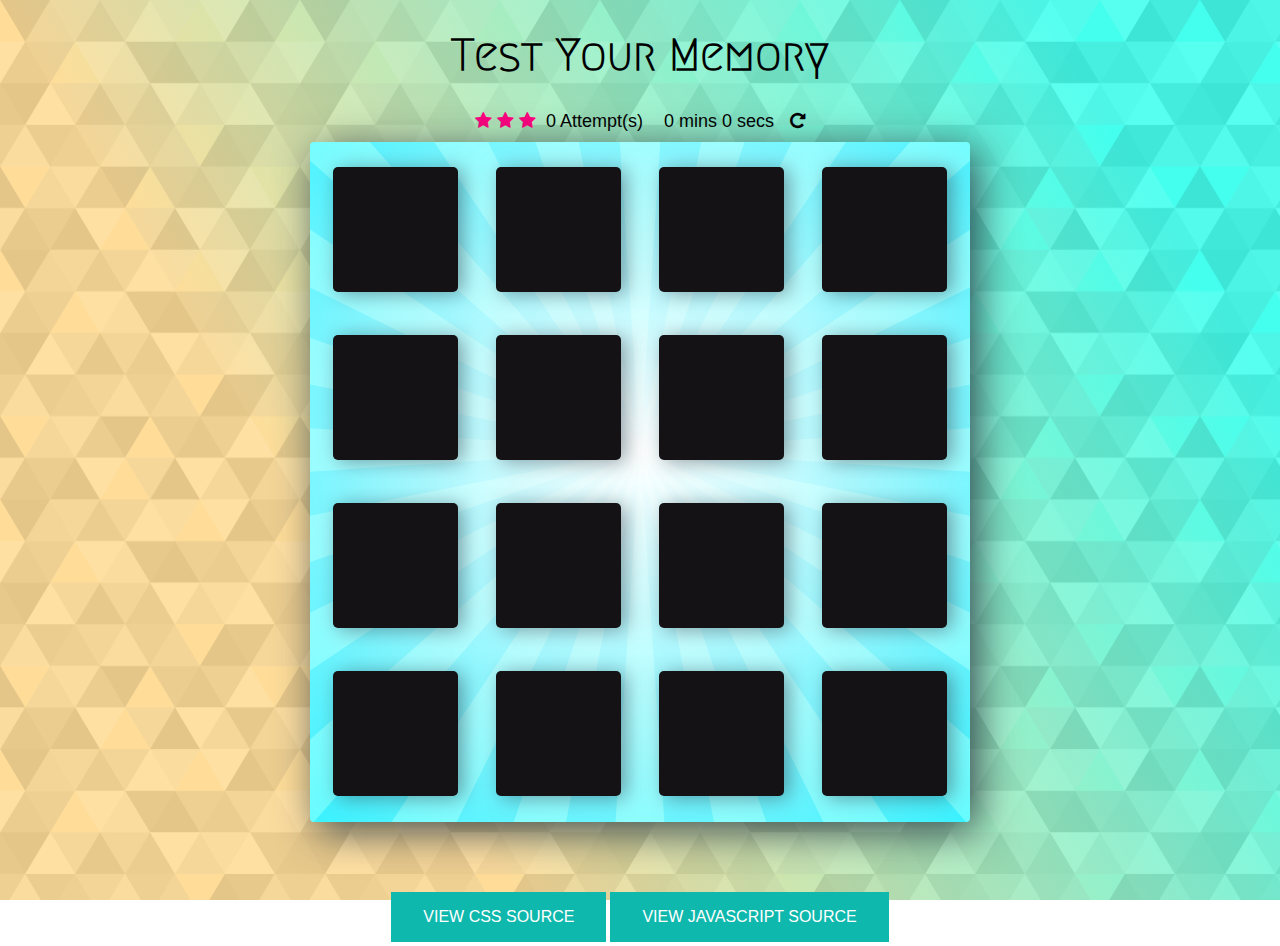
<file: index.html>
<!doctype html>
<html lang="en">
<head>
    <meta charset="utf-8">
    <title>Memory Test</title>
    <meta name="description" content="">
    <meta name="viewport" content="width=device-width, initial-scale=1">
    <link rel="stylesheet prefetch" href="https://maxcdn.bootstrapcdn.com/font-awesome/4.6.1/css/font-awesome.min.css">
    <link href="https://fonts.googleapis.com/css?family=Megrim" rel="stylesheet">
    <link rel="stylesheet" href="css/memory.css">
</head>
<body>

    <div class="container">
        <header>
            <h1>Test Your Memory</h1>
        </header>

        <section class="score-panel">
        	<ul class="stars">
        		<li><i class="fa fa-star"></i></li>
        		<li><i class="fa fa-star"></i></li>
        		<li><i class="fa fa-star"></i></li>
        	</ul>

        	<span class="attempts">0</span> Attempt(s)

            <div class="timer">
            </div>

            <div class="restart" onclick=startGame()>
        		<i class="fa fa-repeat"></i>
        	</div>
        </section>

        <ul class="deck" id="tile-deck">
            <li class="tile" type="diamond">
                <i class="fa fa-diamond"></i>
            </li>
            <li class="tile" type="plane">
                <i class="fa fa-paper-plane-o"></i>
            </li>
            <li class="tile" type="anchor">
                <i class="fa fa-anchor"></i>
            </li>
            <li class="tile" type="bolt" >
                <i class="fa fa-bolt"></i>
            </li>
            <li class="tile" type="cube">
                <i class="fa fa-cube"></i>
            </li>
            <li class="tile" type="anchor">
                <i class="fa fa-anchor"></i>
            </li>
            <li class="tile" type="leaf">
                <i class="fa fa-leaf"></i>
            </li>
            <li class="tile" type="bicycle">
                <i class="fa fa-bicycle"></i>
            </li>
            <li class="tile" type="diamond">
                <i class="fa fa-diamond"></i>
            </li>
            <li class="tile" type="bomb">
                <i class="fa fa-bomb"></i>
            </li>
            <li class="tile" type="leaf">
                <i class="fa fa-leaf"></i>
            </li>
            <li class="tile" type="bomb">
                <i class="fa fa-bomb"></i>
            </li>
            <li class="tile" type="bolt">
                <i class="fa fa-bolt"></i>
            </li>
            <li class="tile" type="bicycle">
                <i class="fa fa-bicycle"></i>
            </li>
            <li class="tile" type="plane">
                <i class="fa fa-paper-plane-o"></i>
            </li>
            <li class="tile" type="cube">
                <i class="fa fa-cube"></i>
            </li>
        </ul>

        <div id="youWin" class="overlay">
            <div class="popup">
                <h1>Congratulations</h1>
                <a class="close" href=# >X</a>
                <div class="content-1">
                    You've done it!
                </div>
                <div class="content-2">
                    <p>It only took <span id=finalAttempt> </span> attempts! </p>
                    <p>in <span id=totalTime> </span> </p>
                    <p>Rating:  <span id=starRating></span></p>
                </div>
                <button id="play-again"onclick="playAgain()">
                    Play again ?</a>
                </button>
            </div>
        </div>
    </div>

    <div class="wrapper">
        <button class="button button2"><a href="http://davem.design/memory_game/code/css.html">VIEW CSS SOURCE</a></button>
         <button class="button button2"><a href="http://davem.design/memory_game/code/js.html">VIEW JAVASCRIPT SOURCE</a></button>    
    </div>
<script src="js/memory.js"></script>
</body>
</html>
</file>
<file: css/memory.css>
html {
	box-sizing: border-box;
}

html, body {
	height: 100%;
	width: 100%;
	padding: 0;
	margin: 0;
}

body {
	background-image: url("data:image/svg+xml,%3Csvg xmlns='http://www.w3.org/2000/svg' width='100%25'%3E%3Cdefs%3E%3ClinearGradient id='a' gradientUnits='userSpaceOnUse' x1='0' x2='0' y1='0' y2='100%25' gradientTransform='rotate(240)'%3E%3Cstop offset='0' stop-color='%23FD9'/%3E%3Cstop offset='1' stop-color='%234FE'/%3E%3C/linearGradient%3E%3Cpattern patternUnits='userSpaceOnUse' id='b' width='300' height='249.7' x='0' y='0' viewBox='0 0 1080 900'%3E%3Cg fill-opacity='0.1'%3E%3Cpolygon fill='%23444' points='90%2C150 0%2C300 180%2C300'/%3E%3Cpolygon points='90%2C150 180%2C0 0%2C0'/%3E%3Cpolygon fill='%23AAA' points='270%2C150 360%2C0 180%2C0'/%3E%3Cpolygon fill='%23DDD' points='450%2C150 360%2C300 540%2C300'/%3E%3Cpolygon fill='%23999' points='450%2C150 540%2C0 360%2C0'/%3E%3Cpolygon points='630%2C150 540%2C300 720%2C300'/%3E%3Cpolygon fill='%23DDD' points='630%2C150 720%2C0 540%2C0'/%3E%3Cpolygon fill='%23444' points='810%2C150 720%2C300 900%2C300'/%3E%3Cpolygon fill='%23FFF' points='810%2C150 900%2C0 720%2C0'/%3E%3Cpolygon fill='%23DDD' points='990%2C150 900%2C300 1080%2C300'/%3E%3Cpolygon fill='%23444' points='990%2C150 1080%2C0 900%2C0'/%3E%3Cpolygon fill='%23DDD' points='90%2C450 0%2C600 180%2C600'/%3E%3Cpolygon points='90%2C450 180%2C300 0%2C300'/%3E%3Cpolygon fill='%23666' points='270%2C450 180%2C600 360%2C600'/%3E%3Cpolygon fill='%23AAA' points='270%2C450 360%2C300 180%2C300'/%3E%3Cpolygon fill='%23DDD' points='450%2C450 360%2C600 540%2C600'/%3E%3Cpolygon fill='%23999' points='450%2C450 540%2C300 360%2C300'/%3E%3Cpolygon fill='%23999' points='630%2C450 540%2C600 720%2C600'/%3E%3Cpolygon fill='%23FFF' points='630%2C450 720%2C300 540%2C300'/%3E%3Cpolygon points='810%2C450 720%2C600 900%2C600'/%3E%3Cpolygon fill='%23DDD' points='810%2C450 900%2C300 720%2C300'/%3E%3Cpolygon fill='%23AAA' points='990%2C450 900%2C600 1080%2C600'/%3E%3Cpolygon fill='%23444' points='990%2C450 1080%2C300 900%2C300'/%3E%3Cpolygon fill='%23222' points='90%2C750 0%2C900 180%2C900'/%3E%3Cpolygon points='270%2C750 180%2C900 360%2C900'/%3E%3Cpolygon fill='%23DDD' points='270%2C750 360%2C600 180%2C600'/%3E%3Cpolygon points='450%2C750 540%2C600 360%2C600'/%3E%3Cpolygon points='630%2C750 540%2C900 720%2C900'/%3E%3Cpolygon fill='%23444' points='630%2C750 720%2C600 540%2C600'/%3E%3Cpolygon fill='%23AAA' points='810%2C750 720%2C900 900%2C900'/%3E%3Cpolygon fill='%23666' points='810%2C750 900%2C600 720%2C600'/%3E%3Cpolygon fill='%23999' points='990%2C750 900%2C900 1080%2C900'/%3E%3Cpolygon fill='%23999' points='180%2C0 90%2C150 270%2C150'/%3E%3Cpolygon fill='%23444' points='360%2C0 270%2C150 450%2C150'/%3E%3Cpolygon fill='%23FFF' points='540%2C0 450%2C150 630%2C150'/%3E%3Cpolygon points='900%2C0 810%2C150 990%2C150'/%3E%3Cpolygon fill='%23222' points='0%2C300 -90%2C450 90%2C450'/%3E%3Cpolygon fill='%23FFF' points='0%2C300 90%2C150 -90%2C150'/%3E%3Cpolygon fill='%23FFF' points='180%2C300 90%2C450 270%2C450'/%3E%3Cpolygon fill='%23666' points='180%2C300 270%2C150 90%2C150'/%3E%3Cpolygon fill='%23222' points='360%2C300 270%2C450 450%2C450'/%3E%3Cpolygon fill='%23FFF' points='360%2C300 450%2C150 270%2C150'/%3E%3Cpolygon fill='%23444' points='540%2C300 450%2C450 630%2C450'/%3E%3Cpolygon fill='%23222' points='540%2C300 630%2C150 450%2C150'/%3E%3Cpolygon fill='%23AAA' points='720%2C300 630%2C450 810%2C450'/%3E%3Cpolygon fill='%23666' points='720%2C300 810%2C150 630%2C150'/%3E%3Cpolygon fill='%23FFF' points='900%2C300 810%2C450 990%2C450'/%3E%3Cpolygon fill='%23999' points='900%2C300 990%2C150 810%2C150'/%3E%3Cpolygon points='0%2C600 -90%2C750 90%2C750'/%3E%3Cpolygon fill='%23666' points='0%2C600 90%2C450 -90%2C450'/%3E%3Cpolygon fill='%23AAA' points='180%2C600 90%2C750 270%2C750'/%3E%3Cpolygon fill='%23444' points='180%2C600 270%2C450 90%2C450'/%3E%3Cpolygon fill='%23444' points='360%2C600 270%2C750 450%2C750'/%3E%3Cpolygon fill='%23999' points='360%2C600 450%2C450 270%2C450'/%3E%3Cpolygon fill='%23666' points='540%2C600 630%2C450 450%2C450'/%3E%3Cpolygon fill='%23222' points='720%2C600 630%2C750 810%2C750'/%3E%3Cpolygon fill='%23FFF' points='900%2C600 810%2C750 990%2C750'/%3E%3Cpolygon fill='%23222' points='900%2C600 990%2C450 810%2C450'/%3E%3Cpolygon fill='%23DDD' points='0%2C900 90%2C750 -90%2C750'/%3E%3Cpolygon fill='%23444' points='180%2C900 270%2C750 90%2C750'/%3E%3Cpolygon fill='%23FFF' points='360%2C900 450%2C750 270%2C750'/%3E%3Cpolygon fill='%23AAA' points='540%2C900 630%2C750 450%2C750'/%3E%3Cpolygon fill='%23FFF' points='720%2C900 810%2C750 630%2C750'/%3E%3Cpolygon fill='%23222' points='900%2C900 990%2C750 810%2C750'/%3E%3Cpolygon fill='%23222' points='1080%2C300 990%2C450 1170%2C450'/%3E%3Cpolygon fill='%23FFF' points='1080%2C300 1170%2C150 990%2C150'/%3E%3Cpolygon points='1080%2C600 990%2C750 1170%2C750'/%3E%3Cpolygon fill='%23666' points='1080%2C600 1170%2C450 990%2C450'/%3E%3Cpolygon fill='%23DDD' points='1080%2C900 1170%2C750 990%2C750'/%3E%3C/g%3E%3C/pattern%3E%3C/defs%3E%3Crect x='0' y='0' fill='url(%23a)' width='100%25' height='100%25'/%3E%3Crect x='0' y='0' fill='url(%23b)' width='100%25' height='100%25'/%3E%3C/svg%3E");
	background-attachment: fixed;
	background-size: cover;
	background-position: center;
	font-family: 'Arial', sans-serif;
}

h1 {
	font-family: 'Megrim', cursive;
}

*, *::before, *::after {
	box-sizing: inherit;
}

.container {
	justify-content: center;
	align-items: center;
	display: flex;
	flex-direction: column;
}

.wrapper {
	display: flex;
	align-items: center;
	justify-content: center;
  }

/* styles for the deck and tiles */
.deck {
	background-color: #ffffff;
	background-image: url("data:image/svg+xml,%3Csvg xmlns='http://www.w3.org/2000/svg' width='100%25' height='100%25' viewBox='0 0 800 800'%3E%3Cdefs%3E%3CradialGradient id='a' cx='400' cy='400' r='50%25' gradientUnits='userSpaceOnUse'%3E%3Cstop offset='0' stop-color='%23FFF'/%3E%3Cstop offset='1' stop-color='%230EF'/%3E%3C/radialGradient%3E%3CradialGradient id='b' cx='400' cy='400' r='70%25' gradientUnits='userSpaceOnUse'%3E%3Cstop offset='0' stop-color='%23FFF'/%3E%3Cstop offset='1' stop-color='%230FF'/%3E%3C/radialGradient%3E%3C/defs%3E%3Crect fill='url(%23a)' width='800' height='800'/%3E%3Cg fill-opacity='.8'%3E%3Cpath fill='url(%23b)' d='M998.7%2C439.2c1.7-26.5%2C1.7-52.7%2C0.1-78.5L401%2C399.9c0%2C0%2C0-0.1%2C0-0.1l587.6-116.9c-5.1-25.9-11.9-51.2-20.3-75.8L400.9%2C399.7c0%2C0%2C0-0.1%2C0-0.1l537.3-265c-11.6-23.5-24.8-46.2-39.3-67.9L400.8%2C399.5c0%2C0%2C0-0.1-0.1-0.1l450.4-395c-17.3-19.7-35.8-38.2-55.5-55.5l-395%2C450.4c0%2C0-0.1%2C0-0.1-0.1L733.4-99c-21.7-14.5-44.4-27.6-68-39.3l-265%2C537.4c0%2C0-0.1%2C0-0.1%2C0l192.6-567.4c-24.6-8.3-49.9-15.1-75.8-20.2L400.2%2C399c0%2C0-0.1%2C0-0.1%2C0l39.2-597.7c-26.5-1.7-52.7-1.7-78.5-0.1L399.9%2C399c0%2C0-0.1%2C0-0.1%2C0L282.9-188.6c-25.9%2C5.1-51.2%2C11.9-75.8%2C20.3l192.6%2C567.4c0%2C0-0.1%2C0-0.1%2C0l-265-537.3c-23.5%2C11.6-46.2%2C24.8-67.9%2C39.3l332.8%2C498.1c0%2C0-0.1%2C0-0.1%2C0.1L4.4-51.1C-15.3-33.9-33.8-15.3-51.1%2C4.4l450.4%2C395c0%2C0%2C0%2C0.1-0.1%2C0.1L-99%2C66.6c-14.5%2C21.7-27.6%2C44.4-39.3%2C68l537.4%2C265c0%2C0%2C0%2C0.1%2C0%2C0.1l-567.4-192.6c-8.3%2C24.6-15.1%2C49.9-20.2%2C75.8L399%2C399.8c0%2C0%2C0%2C0.1%2C0%2C0.1l-597.7-39.2c-1.7%2C26.5-1.7%2C52.7-0.1%2C78.5L399%2C400.1c0%2C0%2C0%2C0.1%2C0%2C0.1l-587.6%2C116.9c5.1%2C25.9%2C11.9%2C51.2%2C20.3%2C75.8l567.4-192.6c0%2C0%2C0%2C0.1%2C0%2C0.1l-537.3%2C265c11.6%2C23.5%2C24.8%2C46.2%2C39.3%2C67.9l498.1-332.8c0%2C0%2C0%2C0.1%2C0.1%2C0.1l-450.4%2C395c17.3%2C19.7%2C35.8%2C38.2%2C55.5%2C55.5l395-450.4c0%2C0%2C0.1%2C0%2C0.1%2C0.1L66.6%2C899c21.7%2C14.5%2C44.4%2C27.6%2C68%2C39.3l265-537.4c0%2C0%2C0.1%2C0%2C0.1%2C0L207.1%2C968.3c24.6%2C8.3%2C49.9%2C15.1%2C75.8%2C20.2L399.8%2C401c0%2C0%2C0.1%2C0%2C0.1%2C0l-39.2%2C597.7c26.5%2C1.7%2C52.7%2C1.7%2C78.5%2C0.1L400.1%2C401c0%2C0%2C0.1%2C0%2C0.1%2C0l116.9%2C587.6c25.9-5.1%2C51.2-11.9%2C75.8-20.3L400.3%2C400.9c0%2C0%2C0.1%2C0%2C0.1%2C0l265%2C537.3c23.5-11.6%2C46.2-24.8%2C67.9-39.3L400.5%2C400.8c0%2C0%2C0.1%2C0%2C0.1-0.1l395%2C450.4c19.7-17.3%2C38.2-35.8%2C55.5-55.5l-450.4-395c0%2C0%2C0-0.1%2C0.1-0.1L899%2C733.4c14.5-21.7%2C27.6-44.4%2C39.3-68l-537.4-265c0%2C0%2C0-0.1%2C0-0.1l567.4%2C192.6c8.3-24.6%2C15.1-49.9%2C20.2-75.8L401%2C400.2c0%2C0%2C0-0.1%2C0-0.1L998.7%2C439.2z'/%3E%3C/g%3E%3C/svg%3E");
	background-attachment: fixed;
	background-size: cover;
	background-position: center;
	width: 85%;
	padding: .25rem;
	border-radius: 4px;
	box-shadow: 8px 9px 40px 0 rgba(44, 60, 70, 0.9);
	display: flex;
	flex-wrap: wrap;
	justify-content: space-around;
	align-items: center;
	margin: 0 0 3em;
}

.deck .tile {
	height: 4rem;
	width: 4rem;
	margin: 0.2rem 0.2rem;
	background: #141214;;
	font-size: 0;
	color: #ffffff;
	border-radius: 5px;
	cursor: pointer;
	display: flex;
	justify-content: center;
	align-items: center;
	box-shadow: 5px 2px 20px 0 rgba(46, 61, 73, 0.5);
}

.deck .tile.open {
	transform: rotateY(0);
	background: #F2b3e4;
	cursor: default;
	animation-name: flipInY;
	-webkit-backface-visibility: visible !important;
	backface-visibility: visible !important;
	animation-duration: .75s;
}

.deck .tile.show {
	font-size: 46px;
}

.deck .tile.match {
	cursor: default;
	background: #11AA26;
	font-size: 46px;
	animation-name: rubberBand;
	-webkit-backface-visibility: visible !important;
	backface-visibility: visible !important;
	animation-duration: .75s;
}

.deck .tile.unmatched {
	animation-name: pulse;
	-webkit-backface-visibility: visible !important;
	backface-visibility: visible !important;
	animation-duration: .75s;
	background: #e2043b;
}

.deck .tile.disabled {
	pointer-events: none;
	opacity: 0.9;
}


/* styles for the score panel */
.score-panel {
	text-align: left;
	margin-bottom: 10px;
	font-size: 18px;
}

.score-panel .stars {
	margin: 0;
	padding: 0;
	display: inline-block;
	margin: 0 5px 0 0;
}

.score-panel .stars li {
	list-style: none;
	display: inline-block;
}

.score-panel .restart {
	float: right;
	cursor: pointer;
}

.fa-star {
	color: #FF0080;
}

.timer {
	display: inline-block;
	margin: 0 1rem;
}


/* styles for congratulations modal */
.overlay {
	position: fixed;
	top: 0;
	bottom: 0;
	left: 0;
	right: 0;
	background: rgba(0, 0, 0, 0.7);
	transition: opacity 500ms;
	visibility: hidden;
	opacity: 0;
}

.overlay:target {
	visibility: visible;
	opacity: 1;
}
  
.popup {
	margin: 70px auto;
	padding: 20px;
	background: #ffffff;
	border-radius: 5px;
	width: 85%;
	position: relative;
	text-align: center;
	transition: all 5s ease-in-out;
	font-family: 'Arial', sans-serif;
}
  
.popup .close {
	position: absolute;
	top: 20px;
	right: 30px;
	transition: all 200ms;
	font-size: 30px;
	font-weight: bold;
	text-decoration: none;
	color: #333;
}

.popup .close:hover {
	color: #E5F727;
}

.popup .content-1, .content-2 {
	max-height: 30%;
	overflow: auto;
	text-align: center;
}

.show {
	visibility: visible !important;
	opacity: 100 !important;
}

#starRating li {
	display: inline-block;
}

#play-again {
	background-color: #FF0080;
	padding: 0.7rem 1rem;
	font-size: 1.1rem;
	display: block;
	margin: 0 auto;
	width: 30%;
	font-family: 'Arial', sans-serif;
	color: #ffffff;
	border-radius: 5px;
}

.button {
    background-color: #4CAF50; /* Green */
    border: none;
    color: white;
    padding: 16px 32px;
    text-align: center;
    text-decoration: none;
    display: inline-block;
    font-size: 16px;
    margin: 4px 2px;
    -webkit-transition-duration: 0.4s; /* Safari */
    transition-duration: 0.4s;
    cursor: pointer;
}

.button2 {
    background-color: #0fb8ad; 
    color: white;
	text-decoration: none;
}

.button2:hover {
    background-color: #008CBA;
    text-decoration: none;
    color: white;
}

a {color:#FFFFFF;
	text-decoration: none;
}      /* unvisited link */
a:visited {color:#FFFFFF;}  /* visited link */
a:hover {color:#FFFFFF;}  /* mouse over link */
a:active {color:#FFFFFF;}  /* selected link */


/* animations */
@keyframes rubberBand {
	from {
		transform: scale3d(1, 1, 1);
	}

	30% {
		transform: scale3d(1.25, 0.75, 1);
	}

	40% {
		transform: scale3d(0.75, 1.25, 1);
	}

	50% {
		transform: scale3d(1.15, 0.85, 1);
	}

	65% {
		transform: scale3d(.95, 1.05, 1);
	}

	75% {
		transform: scale3d(1.05, .95, 1);
	}

	to {
		transform: scale3d(1, 1, 1);
	}
}

@keyframes pulse {
	from {
		transform: scale3d(1, 1, 1);
	}

	50% {
		transform: scale3d(1.2, 1.2, 1.2);
	}

	to {
		transform: scale3d(1, 1, 1);
	}
}


/* media queries */
@media (max-width: 320px) {
	.deck {
		width: 85%;
	}

	.deck .tile {
		height: 5.7rem;
		width: 5.7rem;
	}
}


/* for tablets and larger screens */
@media (min-width: 768px) {
	.container {
		font-size: 22px;
	}

	.deck {
		width: 660px;
		height: 680px;
	}

	.deck .tile {
		height: 125px;
		width: 125px;
	}

	.popup {
		width: 50%;
	}
}
</file>
